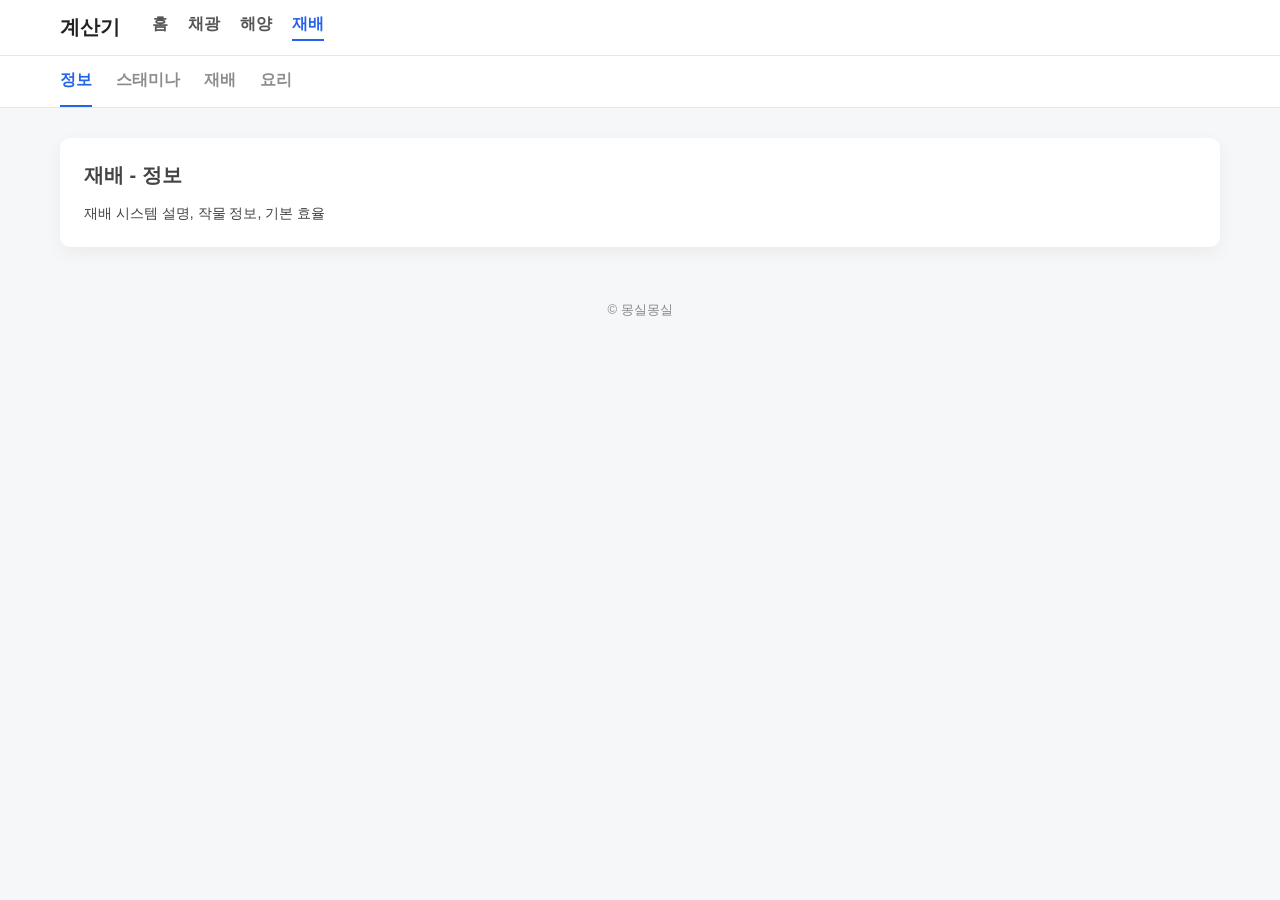
<file: farming.html>
<!DOCTYPE html>
<html lang="ko">
<head>
  <meta charset="UTF-8" />
  <meta name="viewport" content="width=device-width, initial-scale=1.0" />
  <title>🍎계산기 - 재배</title>

  <!-- 공통 스타일 -->
  <link rel="stylesheet" href="css/style.css" />

  <!-- 재배 전용 스타일 (추후) -->
  <!-- <link rel="stylesheet" href="farming.css" /> -->
</head>
<body>

  <!-- ===== 상단 헤더 ===== -->
  <header class="top-header">
    <div class="header-inner">

      <div class="logo">계산기</div>

      <nav class="main-nav">
        <a href="index.html">홈</a>
        <a href="mining.html">채광</a>
        <a href="ocean.html">해양</a>
        <a href="farming.html" class="active">재배</a>
      </nav>

    </div>
  </header>

  <!-- ===== 재배 하위 탭 ===== -->
  <div class="sub-header">
    <div class="sub-header-inner">
      <a href="#" class="active" data-target="tab-info">정보</a>
      <a href="#" data-target="tab-stamina">스태미나</a>
      <a href="#" data-target="tab-farm">재배</a>
      <a href="#" data-target="tab-cook">요리</a>
    </div>
  </div>

  <!-- ===== 메인 콘텐츠 ===== -->
  <main class="page">
    <section class="content-area">

      <!-- 정보 -->
      <div id="tab-info" class="tab-content">
        <h2 class="content-title">재배 - 정보</h2>
        <p>재배 시스템 설명, 작물 정보, 기본 효율</p>
      </div>

      <!-- 스태미나 -->
      <div id="tab-stamina" class="tab-content" style="display:none;">
        <h2 class="content-title">재배 - 스태미나</h2>
        <p>스태미나 소모 및 회복 계산 영역</p>
      </div>

      <!-- 재배 -->
      <div id="tab-farm" class="tab-content" style="display:none;">
        <h2 class="content-title">재배 - 재배</h2>
        <p>작물별 수익, 재배 효율 계산 영역</p>
      </div>

      <!-- 요리 -->
      <div id="tab-cook" class="tab-content" style="display:none;">
        <h2 class="content-title">재배 - 요리</h2>
        <p>요리 제작 수익 및 재료 효율</p>
      </div>

    </section>
  </main>

  <footer class="footer">
    © 몽실몽실
  </footer>

  <!-- 공통 스크립트 -->
  <script src="js/script.js"></script>

  <!-- 재배 전용 스크립트 -->
  <!-- <script src="farming.js"></script> -->

</body>
</html>
</file>
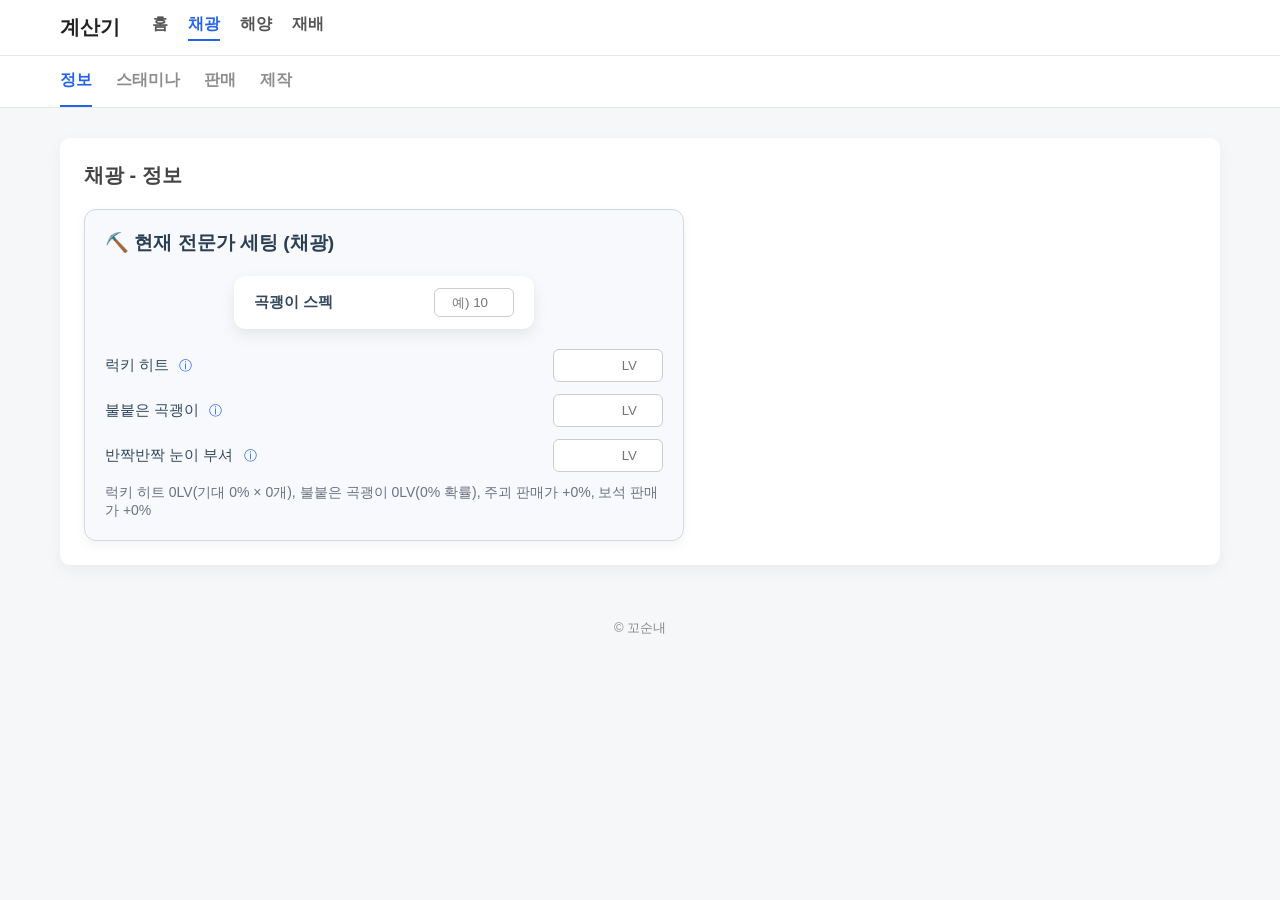
<file: mining.html>
<!DOCTYPE html>
<html lang="ko">
<head>
  <meta charset="UTF-8" />
  <meta name="viewport" content="width=device-width, initial-scale=1.0" />
  <title>🍎계산기 - 채광</title>

  <!-- 공통 스타일 -->
  <link rel="stylesheet" href="css/style.css" />

  <!-- 채광 전용 스타일 (나중에 작성) -->
  <!-- <link rel="stylesheet" href="mining.css" /> -->
</head>
<body>

  <!-- ===== 상단 헤더 (공통) ===== -->
  <header class="top-header">
    <div class="header-inner">

      <div class="logo">계산기</div>

      <nav class="main-nav">
        <a href="index.html">홈</a>
        <a href="mining.html" class="active">채광</a>
        <a href="ocean.html">해양</a>
        <a href="farming.html">재배</a>
        
      </nav>

    </div>
  </header>

  <!-- ===== 채광 하위 탭 ===== -->
  <div class="sub-header">
    <div class="sub-header-inner">
      <a href="#" class="active" data-target="tab-info">정보</a>
      <a href="#" data-target="tab-stamina">스태미나</a>
      <a href="#" data-target="tab-craft">판매</a>
      <a href="#" data-target="tab-life-craft">제작</a>
    </div>
  </div>

  <!-- ===== 메인 콘텐츠 ===== -->
  <main class="page">
    <section class="content-area">

      <!-- 정보 -->
      <div id="tab-info" class="tab-content">
        <h2 class="content-title">채광 - 정보</h2>
        <p>
          채광 시스템 설명, 드랍 아이템, 기본 효율 정보가 들어갈 영역
        </p>
      </div>

      <!-- 스태미나 -->
      <div id="tab-stamina" class="tab-content" style="display:none;">
        <h2 class="content-title">채광 - 스태미나</h2>
        <p>
          스태미나 소모량, 회복, 하루 수익 계산기 영역
        </p>
      </div>

      <!-- 제작 -->
      <div id="tab-craft" class="tab-content" style="display:none;">
        <h2 class="content-title">채광 - 판매</h2>
        <p>
          제작 재료 소모 대비 효율 계산 영역
        </p>
      </div>

      <!-- 제작(라이프스톤) -->
      <div id="tab-life-craft" class="tab-content" style="display:none;">
        <h2 class="content-title">채광 - 제작</h2>
        <p>라이프 스톤 재료 계산 영역</p>
      </div>

    </section>
  </main>

  <!-- ===== 푸터 ===== -->
  <footer class="footer">
    © 꼬순내
  </footer>

  <!-- 공통 스크립트 -->
  <script src="js/script.js"></script>

  <!-- 채광 전용 스크립트 -->
  <script src="js/mining.js"></script>

</body>
</html>
</file>
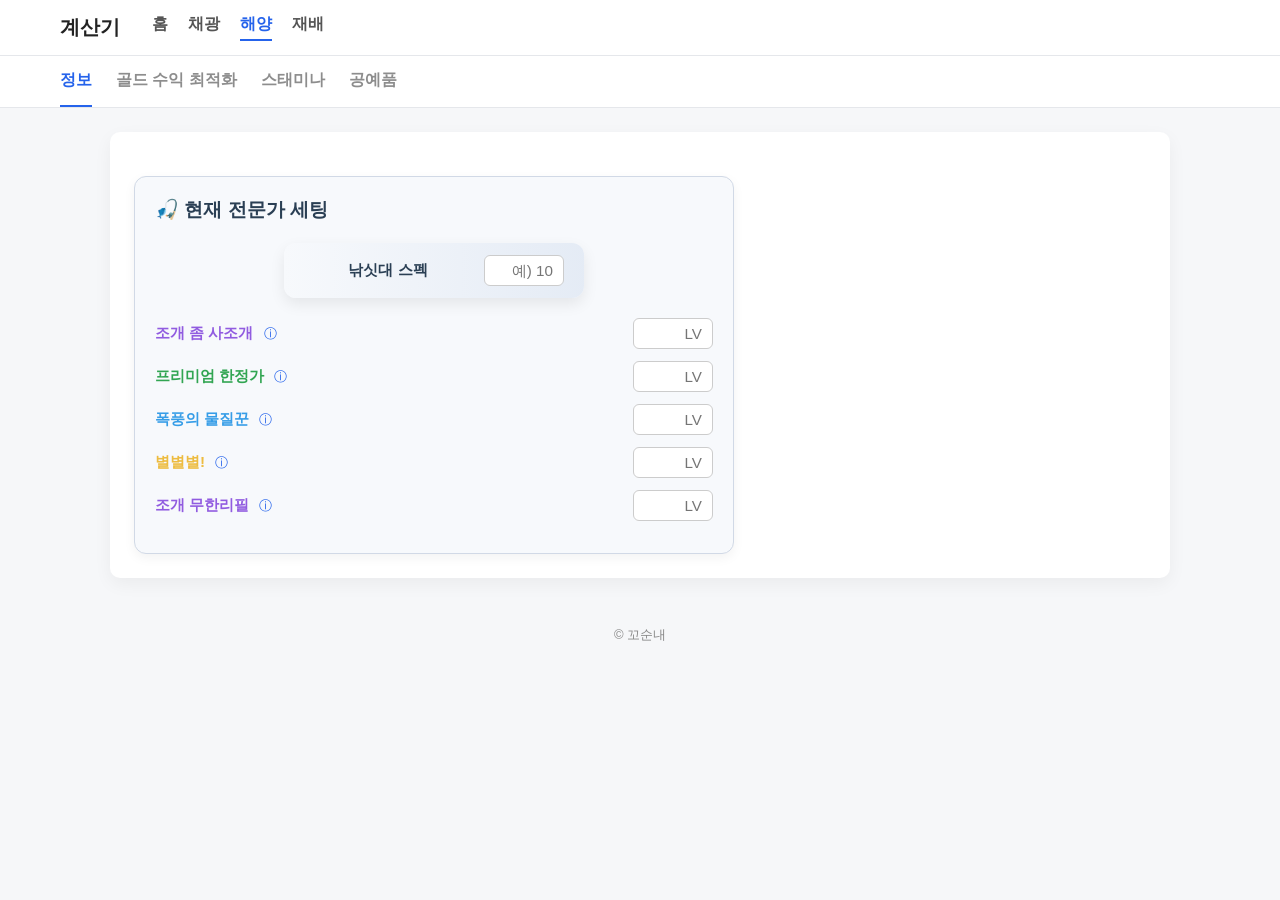
<file: ocean.html>
<!DOCTYPE html>
<html lang="ko">
<head>
  <meta charset="UTF-8" />
  <meta name="viewport" content="width=device-width, initial-scale=1.0" />
  <title>🍎계산기 - 해양</title>
  <link rel="stylesheet" href="css/style.css" />
  <link rel="stylesheet" href="css/ocean.css" />
</head>

<body>

  <header class="top-header">
    <div class="header-inner">
      <div class="logo">계산기</div>
      <nav class="main-nav">
        <a href="index.html">홈</a>
        <a href="mining.html">채광</a>
        <a href="ocean.html" class="active">해양</a>
        <a href="farming.html">재배</a>
      </nav>
    </div>
  </header>

  <div class="sub-header">
    <div class="sub-header-inner">
      <a href="#" class="active" data-target="tab-info">정보</a>
      <a href="#" data-target="tab-gold">골드 수익 최적화</a>
      <a href="#" data-target="tab-stamina">스태미나</a>
      <a href="#" data-target="tab-craft">공예품</a>
    </div>
  </div>

  <main class="page">
    <section class="content-area">

      <!-- 정보 탭 -->
      <div id="tab-info" class="tab-content">

        
        <!-- 전문가 입력 정보 (정보탭용) -->
        <div id="info-expert" class="fish-section-box">
            <h3 style="margin-bottom: 12px;">🎣 현재 전문가 세팅</h3>

            <!-- 낚싯대 스펙 블록 -->
            <div id="info-expert-rod-row">
                <div class="fish-label">낚싯대 스펙</div>
                <input id="info-expert-rod" type="number" placeholder="예) 10">
            </div>

            <div class="fish-row">
                    <div class="fish-label"><span style="color:#915ce0; font-weight:bold;">조개 좀 사조개</span>
                    <span class="info-btn" onclick="toggleDesc('desc-clam')">ⓘ</span>
                </div>
                <div class="input-area">
                    <input id="expert-clam-level" type="number" placeholder="LV">
                </div>
            </div>

            <!-- 조개 좀 사조개 설명 -->
            <div id="desc-clam" class="expert-desc" style="display:none;">
                <ul style="padding-left: 16px; margin: 0;">
                    <li><b>LV 1</b> – 공예품 판매가 +5%</li>
                    <li><b>LV 2</b> – 공예품 판매가 +7%</li>
                    <li><b>LV 3</b> – 공예품 판매가 +10%</li>
                    <li><b>LV 4</b> – 공예품 판매가 +15%</li>
                    <li><b>LV 5</b> – 공예품 판매가 +20%</li>
                    <li><b>LV 6</b> – 공예품 판매가 +30%</li>
                    <li><b>LV 7</b> – 공예품 판매가 +40%</li>
                    <li><b>LV 8</b> – 공예품 판매가 +50%</li>
                </ul>
            </div>

            <div class="fish-row">
                <div class="fish-label"><span style="color:#31a552; font-weight:bold;">프리미엄 한정가</span>
                    <span class="info-btn" onclick="toggleDesc('desc-premium')">ⓘ</span>
                </div>
                <div class="input-area">
                    <input id="info-expert-premium-price" type="number" placeholder="LV">
                </div>
            </div>

            <div id="desc-premium" class="expert-desc">
                <ul style="padding-left: 16px; margin: 0;">
                    <li><b>LV 1</b> – 연금품 판매가 +5%</li>
                    <li><b>LV 2</b> – 연금품 판매가 +7%</li>
                    <li><b>LV 3</b> – 연금품 판매가 +10%</li>
                    <li><b>LV 4</b> – 연금품 판매가 +15%</li>
                    <li><b>LV 5</b> – 연금품 판매가 +20%</li>
                    <li><b>LV 6</b> – 연금품 판매가 +30%</li>
                    <li><b>LV 7</b> – 연금품 판매가 +40%</li>
                    <li><b>LV 8</b> – 연금품 판매가 +50%</li>
                </ul>
            </div>

            <div class="fish-row">
                <div class="fish-label"><span style="color:#369de7; font-weight:bold;">폭풍의 물질꾼</span>
                    <span class="info-btn" onclick="toggleDesc('desc-storm')">ⓘ</span>
                </div>
                <div class="input-area">
                    <input id="expert-storm" type="number" placeholder="LV">
                </div>
            </div>

            <!-- 폭풍의 물질꾼 설명 -->
            <div id="desc-storm" class="expert-desc" style="display:none;">
                <ul style="padding-left: 16px; margin: 0;">
                    <li><b>LV 1</b> – 비 오는 날 수중 어획 시 어패류 1% 확률 추가 드롭</li>
                    <li><b>LV 2</b> – 비 오는 날 수중 어획 시 어패류 3% 확률 추가 드롭</li>
                    <li><b>LV 3</b> – 비 오는 날 수중 어획 시 어패류 5% 확률 추가 드롭</li>
                    <li><b>LV 4</b> – 비 오는 날 수중 어획 시 어패류 7% 확률 추가 드롭</li>
                    <li><b>LV 5</b> – 비 오는 날 수중 어획 시 어패류 10% 확률 추가 드롭</li>
                </ul>
            </div>

            <div class="fish-row">
                <div class="fish-label"><span style="color:#edbc40; font-weight:bold;">별별별!</span>
                    <span class="info-btn" onclick="toggleDesc('desc-star')">ⓘ</span>
                </div>
                <div class="input-area">
                    <input id="expert-star" type="number" placeholder="LV">
                </div>
            </div>

            <!-- 별별별! 설명 -->
            <div id="desc-star" class="expert-desc" style="display:none;">
                <ul style="padding-left: 16px; margin: 0;">
                    <li><b>LV 1</b> – 수중 어획 시 3성 등급 어패류 등장 확률 +1%</li>
                    <li><b>LV 2</b> – 수중 어획 시 3성 등급 어패류 등장 확률 +2%</li>
                    <li><b>LV 3</b> – 수중 어획 시 3성 등급 어패류 등장 확률 +3%</li>
                    <li><b>LV 4</b> – 수중 어획 시 3성 등급 어패류 등장 확률 +4%</li>
                    <li><b>LV 5</b> – 수중 어획 시 3성 등급 어패류 등장 확률 +5%</li>
                    <li><b>LV 6</b> – 수중 어획 시 3성 등급 어패류 등장 확률 +7%</li>
                </ul>
            </div>

            <div class="fish-row">
                <div class="fish-label"><span style="color:#915ce0; font-weight:bold;">조개 무한리필</span>
                    <span class="info-btn" onclick="toggleDesc('desc-clam-refill')">ⓘ</span>
                </div>
                <div class="input-area">
                    <input id="expert-clam-refill" type="number" placeholder="LV">
                </div>
            </div>

            <!-- 조개 무한리필 설명 -->
            <div id="desc-clam-refill" class="expert-desc" style="display:none;">
                <ul style="padding-left: 16px; margin: 0;">
                    <li><b>LV 1</b> – 아일랜드 수중 어획 시 조개 등장 확률 +1%</li>
                    <li><b>LV 2</b> – 아일랜드 수중 어획 시 조개 등장 확률 +1.5%</li>
                    <li><b>LV 3</b> – 아일랜드 수중 어획 시 조개 등장 확률 +2%</li>
                    <li><b>LV 4</b> – 아일랜드 수중 어획 시 조개 등장 확률 +2.5%</li>
                    <li><b>LV 5</b> – 아일랜드 수중 어획 시 조개 등장 확률 +3%</li>
                    <li><b>LV 6</b> – 아일랜드 수중 어획 시 조개 등장 확률 +3.5%</li>
                    <li><b>LV 7</b> – 아일랜드 수중 어획 시 조개 등장 확률 +4%</li>
                    <li><b>LV 8</b> – 아일랜드 수중 어획 시 조개 등장 확률 +4.5%</li>
                    <li><b>LV 9</b> – 아일랜드 수중 어획 시 조개 등장 확률 +5%</li>
                    <li><b>LV10</b> – 아일랜드 수중 어획 시 조개 등장 확률 +7%</li>
                </ul>
            </div>
        </div>
      </div>

      <!-- 골드 수익 최적화 탭 -->
      <div id="tab-gold" class="tab-content" style="display:none;">

        

        <!-- 성급 선택 -->
        <div class="star-toggle">
          <input type="radio" name="star-level" id="star1" value="1" checked onchange="switchStarLevel(this.value)">
          <label for="star1">1성</label>

          <input type="radio" name="star-level" id="star2" value="2" onchange="switchStarLevel(this.value)">
          <label for="star2">2성</label>

          <input type="radio" name="star-level" id="star3" value="3" onchange="switchStarLevel(this.value)">
          <label for="star3">3성</label>

          <!-- 세트 입력 모드 스위치 (오른쪽 끝) -->
          <span class="switcher switcher-set">
            <input type="checkbox" id="switcher-set">
            <label for="switcher-set"></label>
          </span>
        </div>



<!------------------계산기---------------------->



        <!-- 1성 계산기 -->
        <div class="star-level" id="star-1">
          <h3>1성 계산기</h3>

          <!-- 입력칸 -->
          <div class="input-grid">
            <label>굴 <input type="number" id="input-oyster-1" min="0"></label>
            <label>소라 <input type="number" id="input-shell-1" min="0"></label>
            <label>문어 <input type="number" id="input-octopus-1" min="0"></label>
            <label>미역 <input type="number" id="input-seaweed-1" min="0"></label>
            <label>성게 <input type="number" id="input-urchin-1" min="0"></label>
          </div>

          <!-- 계산 버튼 -->
          <button onclick="run1StarOptimization()">1성 최대 골드 계산</button>

          <!-- 결과 카드 포함 -->
          <div class="result-card" id="result-card-1">
            <div class="result-header">
              <h3>📊 최적 조합 결과</h3>
              <div class="result-gold">
                💰 <span id="result-gold-1">0</span>
                <small id="result-premium-bonus-1" style="margin-left: 8px; color: #aaaaaa;">+0%</small>
              </div>
            </div>

            <div class="result-products">
              <div>영생의 아쿠티스 <span id="result-acutis-1">0</span></div>
              <div>크라켄의 광란체 <span id="result-frenzy-1">0</span></div>
              <div>리바이던의 깃털 <span id="result-feather-1">0</span></div>
            </div>

            <div class="result-section">
              <h4>🔹 필요 정수 제작</h4>
              <p id="result-essence-1"></p>
            </div>

            <div class="result-section">
              <h4>🔹 필요 핵 제작</h4>
              <p id="result-core-1"></p>
            </div>

            <div class="result-section">
              <h4>🔹 필요 재료</h4>
              <p id="result-block-1"></p>
            </div>

            <div class="result-section">
              <h4>🔹 필요 물고기</h4>
              <p id="result-fish-1"></p>
            </div>
          </div>
        </div>

        
        <!-- ================= 2성 계산기 ================= -->
        <div class="star-level" id="star-2" style="display:none;">
          <h3>2성 계산기</h3>
          <div class="input-grid">
            <label>굴 ★★ <input type="number" id="input-guard-2"></label>
            <label>소라 ★★ <input type="number" id="input-wave-2"></label>
            <label>문어 ★★ <input type="number" id="input-chaos-2"></label>
            <label>미역 ★★ <input type="number" id="input-life-2"></label>
            <label>성게 ★★ <input type="number" id="input-decay-2"></label>
          </div>
          <button onclick="run2StarOptimization()">2성 최대 골드 계산</button>

          <div class="result-card" id="result-card-2">
            <div class="result-header">
              <h3>📊 최적 조합 결과</h3>
              <div class="result-gold">
                💰 <span id="result-gold-2">0</span>
                <small id="result-premium-bonus-2" style="margin-left: 8px; color: #aaaaaa;">+0%</small>
              </div>
            </div>

            <div class="result-products">
              <div>해구의 파동 코어 <span id="result-acutis-2">0</span></div>
              <div>침묵의 심해 비약 <span id="result-frenzy-2">0</span></div>
              <div>청해룡의 날개 <span id="result-feather-2">0</span></div>
            </div>

            <div class="result-section">
              <h4>🔹 필요 에센스 제작</h4>
              <p id="result-essence-2"></p>
            </div>

            <div class="result-section">
              <h4>🔹 필요 결정 제작</h4>
              <p id="result-core-2"></p>
            </div>

            <div class="result-section">
              <h4>🔹 필요 재료</h4>
              <p id="result-material-2"></p>
            </div>

            <div class="result-section">
              <h4>🔹 추가 산호</h4>
              <p id="result-coral-2"></p>
            </div>

            <div class="result-section">
              <h4>🔹 추가 광물</h4>
              <p id="result-extra-2"></p>
            </div>
          </div>
        </div>

        <!-- ================= 3성 계산기 ================= -->
        <div class="star-level" id="star-3" style="display:none;">
          <h3>3성 계산기</h3>
          <div class="input-grid">
            <label>굴 ★★★ <input type="number" id="input-oyster-3"></label>
            <label>소라 ★★★ <input type="number" id="input-conch-3"></label>
            <label>문어 ★★★ <input type="number" id="input-octopus-3"></label>
            <label>미역 ★★★ <input type="number" id="input-seaweed-3"></label>
            <label>성게 ★★★ <input type="number" id="input-urchin-3"></label>
          </div>
          <button onclick="run3StarOptimization()">3성 최대 골드 계산</button>

          <div class="result-card" id="result-card-3">
            <div class="result-header">
              <h3>📊 최적 조합 결과</h3>
              <div class="result-gold">
                💰 <span id="result-gold-3">0</span>
                <small id="result-premium-bonus-3" style="margin-left: 8px; color: #aaaaaa;">+0%</small>
              </div>
            </div>

            <div class="result-products">
              <div>아쿠아 펄스 파편 <span id="result-aqua-3">0</span></div>
              <div>나우틸러스의 손 <span id="result-nautilus-3">0</span></div>
              <div>무저의 척추 <span id="result-spine-3">0</span></div>
            </div>

            <div class="result-section">
              <h4>🔹 필요 엘릭서 제작</h4>
              <p id="result-essence-3"></p>
            </div>

            <div class="result-section">
              <h4>🔹 필요 영약 제작</h4>
              <p id="result-core-3"></p>
            </div>

            <div class="result-section">
              <h4>🔹 필요 재료</h4>
              <p id="result-material-3"></p>
            </div>

            <div class="result-section">
              <h4>🔹 필요 블록</h4>
              <p id="result-block-3"></p>
            </div>

            <div class="result-section">
              <h4>🔹 필요 꽃</h4>
              <p id="result-flower-3"></p>
            </div>
          </div>
        </div>

        <script>
          function switchStarLevel(level){
            const starCards = document.querySelectorAll('.star-level');
            starCards.forEach(card => card.style.display = 'none');
            document.getElementById('star-' + level).style.display = 'block';
          }
        </script>
      </div>
      
      <!-- 스태미나 탭 -->
      <div id="tab-stamina" class="tab-content" style="display:none;">
        <div class="stamina-card">
          <div class="stamina-header">
            <h3 class="stamina-header-title">스태미나 계산기</h3>
            <span id="stamina-expert-summary" class="stamina-header-expert">
              (전문가 적용 예상치)
            </span>
          </div>

          <div class="stamina-inputs-horizontal">
            <label class="stamina-input-label">
              스태미나
              <input type="number" id="input-stamina" value="" min="0" placeholder="예) 3000">
            </label>

            <label class="stamina-input-label">
              채집할 아이템
              <select id="stamina-item-select">
                <option value="굴">굴</option>
                <option value="소라">소라</option>
                <option value="문어">문어</option>
                <option value="미역">미역</option>
                <option value="성게">성게</option>
              </select>
            </label>
          </div>

          <div class="stamina-button-wrapper">
              <button id="stamina-calc-btn">계산하기</button>
          </div>

          <div class="stamina-result-card">
              <div id="stamina-item-list">아직 계산되지 않았습니다.</div>
          </div>


      

    </section>
  </main>

  <footer class="footer">© 꼬순내</footer>

  
  
  <script src="js/utill.js"></script>
  <script src="js/expert.js"></script>
  <script src="js/ocean1st.js"></script>
  <script src="js/ocean2st.js"></script>
  <script src="js/ocean3st.js"></script>
  <script src="js/oceanstamina.js"></script>
  <script src="js/oceaninit.js"></script>
  <script src="js/script.js"></script>


</body>
</html>
</file>
<file: css/style.css>
/* ===== 기본 설정 ===== */
* {
  box-sizing: border-box;
  margin: 0;
  padding: 0;
}

body {
  font-family: -apple-system, BlinkMacSystemFont, "Segoe UI",
               Roboto, "Noto Sans KR", sans-serif;
  background-color: #f6f7f9;
  color: #222;
}

/* ===== 상단 헤더 ===== */
.top-header {
  background-color: #ffffff;
  border-bottom: 1px solid #e5e7eb;
}

.header-inner {
  max-width: 1200px;
  margin: 0 auto;
  padding: 14px 20px;
  display: flex;
  align-items: center;
  gap: 32px;
}

.logo {
  font-size: 20px;
  font-weight: 800;
}

/* ===== 메인 네비 ===== */
.main-nav {
  display: flex;
  gap: 20px;
}

.main-nav a {
  text-decoration: none;
  color: #555;
  font-weight: 600;
  padding-bottom: 4px;
}

.main-nav a.active {
  color: #2563eb;
  border-bottom: 2px solid #2563eb;
}

/* ===== 2차 탭 ===== */
.sub-header {
  background-color: #ffffff;
  border-bottom: 1px solid #e5e7eb;
}

.sub-header-inner {
  max-width: 1200px;
  margin: 0 auto;
  padding: 0 20px;
  display: flex;
  gap: 24px;
}

.sub-header-inner a {
  padding: 14px 0;
  text-decoration: none;
  color: #8d8d8d;
  font-weight: 600;
}

.sub-header-inner a.active {
  color: #2563eb;
  border-bottom: 2px solid #2563eb;
}

/* ===== 메인 콘텐츠 ===== */
.page {
  max-width: 1200px;
  margin: 30px auto;
  padding: 0 20px;
}

.content-area {
  background-color: #ffffff;
  border-radius: 10px;
  padding: 24px;
  box-shadow: 0 6px 18px rgba(0,0,0,0.05);
}

.content-title {
  font-size: 20px;
  margin-bottom: 16px;
}

.tab-content {
  font-size: 14px;
  color: #444;
}

/* ===== 푸터 ===== */
.footer {
  text-align: center;
  padding: 24px;
  font-size: 13px;
  color: #888;
}
</file>
<file: css/ocean.css>
/* =========================
   OCEAN – Result Focus UI
========================= */

/* 페이지 기본 */
.page {
    max-width: 1100px;
    margin: 0 auto;
    padding: 24px 20px;
}



/* =========================
   성급 토글
========================= */
.star-toggle {
  display: flex;
  align-items: center;
  justify-content: flex-start;
  gap: 10px;
  position: relative;
  padding: 10px 0;
  width: 100%;
}

/* 성급 라디오 버튼 숨기기 */
.star-toggle input[type="radio"] {
  display: none;
}

/* 성급 라벨 스타일 */
.star-toggle label {
  padding: 8px 18px;
  border-radius: 999px;
  border: 1px solid #d0d0d0;
  cursor: pointer;
  font-size: 0.9rem;
  background: #fafafa;
  transition: background 0.2s ease;
  text-align: center;
  user-select: none;
}

/* 선택된 상태 */
.star-toggle input[type="radio"]:checked + label {
  background: #1e6fd9;
  color: #fff;
  border-color: #1e6fd9;
}

/* 마우스 오버 */
.star-toggle label:hover {
  background: #d0e4ff;
}

/* =========================
   세트 스위치
========================= */
/* 스위치 컨테이너 */
.star-toggle .switcher-set {
  margin-left: auto;
  position: relative;
  width: 50px; /* 원하는 크기 */
  height: 26px;
}

/* 체크박스 숨기기 */
.star-toggle .switcher-set input {
  opacity: 0;
  width: 0;
  height: 0;
}

/* 스위치 라벨 디자인 */
.star-toggle .switcher-set label {
  position: absolute;
  cursor: pointer;
  background-color: #ccc;
  border-radius: 24px;
  top: 0;
  left: 0;
  right: 0;
  bottom: 0;
  transition: 0.4s;
}

/* 스위치 안 원 */
.star-toggle .switcher-set label:before {
  position: absolute;
  content: "";
  height: 20px;
  width: 20px;
  left: 2px;
  bottom: 2px;
  background-color: white;
  border-radius: 50%;
  transition: 0.4s;
}

/* 체크되면 오른쪽으로 이동 + 색상 변경 */
.star-toggle .switcher-set input:checked + label {
  background-color: #1e6fd9;
}

.star-toggle .switcher-set input:checked + label:before {
  transform: translateX(24px); /* 50px 스위치 기준 */
}



/* =========================
   입력 영역
========================= */
.star-level h3 {
    margin-bottom: 12px;
    font-size: 1.1rem;
}


.input-grid {
    display: grid;
    grid-template-columns: repeat(auto-fit, minmax(140px, 1fr));
    gap: 14px;
    margin-bottom: 16px;
}

.input-grid label {
    display: flex;
    flex-direction: column;
    font-size: 0.85rem;
    color: #444;
}

.input-grid input {
    margin-top: 6px;
    padding: 8px;
    border-radius: 8px;
    border: 1px solid #ccc;
    text-align: center;
}


/* =========================
   계산 버튼
========================= */
button {
    margin-top: 6px;
    padding: 10px 22px;
    border-radius: 10px;
    border: none;
    background: #1e6fd9;
    color: #fff;
    font-weight: 600;
    cursor: pointer;
    transition: background 0.2s;
}

button:hover {
    background: #1558b0;
}

/* =========================
   결과 카드
========================= */
.result-card {
    margin-top: 24px;
    padding: 22px;
    background: #ffffff;
    border-radius: 16px;
    box-shadow: 0 8px 24px rgba(0,0,0,0.08);
}

/* 헤더 */
.result-header {
    display: flex;
    justify-content: space-between;
    align-items: center;
    border-bottom: 1px solid #eee;
    padding-bottom: 12px;
    margin-bottom: 16px;
}

.result-header h3 {
    margin: 0;
    font-size: 1.1rem;
}

.result-gold {
    font-size: 1.3rem;
    font-weight: 700;
    color: #d62828;
}


/* =========================
   제작 결과 카드
========================= */
.result-products {
    display: grid;
    grid-template-columns: repeat(3, 1fr);
    gap: 12px;
    margin-bottom: 20px;
}

.result-products div {
    background: #f8f9fb;
    border-radius: 12px;
    padding: 14px 10px;
    text-align: center;
    font-size: 0.85rem;
}

.result-products span {
    display: block;
    margin-top: 6px;
    font-size: 1.2rem;
    font-weight: 700;
    color: #1e6fd9;
}


/* ===============================
   정보탭 전문가 입력 UI
   =============================== */





#tab-info #info-expert {
    background-color: #f7f9fc; /* 살짝 밝은 배경 */
    border: 1px solid #d1d9e6; /* 테두리 강조 */
    border-radius: 12px;
    padding: 20px;
    max-width: 600px;
    margin-top: 20px;
    box-shadow: 0 4px 12px rgba(0,0,0,0.05);
}

#tab-info #info-expert h3 {
    font-size: 1.2rem;
    font-weight: 600;
    color: #2a3f54;
    margin-bottom: 16px;
}

/* 행 스타일 */
#tab-info #info-expert .fish-row {
    display: flex;
    align-items: center;
    justify-content: space-between;
    margin-bottom: 12px;
}

/* 레이블 스타일 */
#tab-info #info-expert .fish-label {
    font-size: 0.95rem;
    color: #34495e;
    flex: 1;
}

/* 입력창 스타일 */
#tab-info #info-expert .input-area {
    flex: 1;
    display: flex;
    justify-content: flex-end;
}

#tab-info #info-expert .input-area input {
    width: 80px;
    padding: 6px 10px;
    font-size: 0.95rem;
    border: 1px solid #ccc;
    border-radius: 6px;
    text-align: right;
    transition: border-color 0.2s, box-shadow 0.2s;
}

/* 입력창 포커스 효과 */
#tab-info #info-expert .input-area input:focus {
    border-color: #4a90e2;
    box-shadow: 0 0 4px rgba(74,144,226,0.3);
    outline: none;
}

/* 모든 number input 화살표 제거 */
input[type=number]::-webkit-inner-spin-button,
input[type=number]::-webkit-outer-spin-button {
    -webkit-appearance: none;
    margin: 0;
}

input[type=number] {
    -moz-appearance: textfield; /* Firefox */
}




/* 낚싯대 스펙 블록 - 기존 카드 느낌 + 생동감 */
#tab-info #info-expert-rod-row {
    display: flex;
    align-items: center;
    justify-content: center; /* 블록 가운데 정렬 */
    padding: 12px 20px;
    max-width: 300px;
    margin: 20px auto;
    border-radius: 12px;
    box-shadow: 0 6px 15px rgba(0,0,0,0.08);
    background-size: 200% auto;
    color: #2a3f54; /* 기존 카드 글자 색과 유사 */
    font-weight: 500;
    text-align: center;
    cursor: default;
    transition: transform 0.3s ease, box-shadow 0.3s ease, background-position 0.5s ease;
    background-image: linear-gradient(to right, #f7f9fc 0%, #e4ebf5 51%, #f7f9fc 100%); /* 기존 카드 느낌 */
}

/* 블록 호버 시 생동감 효과 */
#tab-info #info-expert-rod-row:hover {
    transform: translateY(-3px); /* 살짝 떠오르는 느낌 */
    box-shadow: 0 10px 25px rgba(0,0,0,0.12);
    background-position: right center; /* 그라데이션 이동 */
}

/* 레이블 */
#tab-info #info-expert-rod-row .fish-label {
    margin-right: 12px;
    white-space: nowrap;
    font-weight: 600;
    color: #2a3f54; /* 기존 카드와 동일 */
}

/* 입력창 */
#tab-info #info-expert-rod-row input {
    width: 80px;
    padding: 6px 10px;
    font-size: 0.95rem;
    border: 1px solid #ccc;
    border-radius: 6px;
    text-align: right;
    background-color: #fff; /* 깔끔하게 */
    transition: box-shadow 0.2s ease;
}

/* 입력창 포커스 */
#tab-info #info-expert-rod-row input:focus {
    outline: none;
    box-shadow: 0 0 4px rgba(74,144,226,0.3);
}



/* ===========정보토글==============*/
   


.info-btn {
    margin-left: 6px;
    font-size: 13px;
    cursor: pointer;
    color: #2563eb;
    user-select: none;
}

/* 설명 박스 */
.expert-desc {
    width: 100%;
    margin: 6px 0 12px 0;
    padding: 8px 10px;
    font-size: 12px;
    color: #4b5563;
    background-color: #f9fafb;
    border-left: 3px solid #2563eb;
    border-radius: 6px;
    display: none;
    line-height: 1.5;
}


/* =========================
   스태미나 카드
========================= */
.stamina-card {
    display: flex;
    flex-direction: column;
    gap: 16px;
    padding: 24px;
    border-radius: 16px;
    box-shadow: 0 8px 24px rgba(0,0,0,0.08);
    background: #ffffff;
    max-width: 480px; /* 카드 폭 넓게 */
    margin: 0 auto 40px auto;
}

/* 제목 + 전문가 정보 */
.stamina-header {
    display: flex;
    flex-direction: column;
    align-items: center;
    gap: 6px; /* 기존 제목-전문가 간격 */
    margin-bottom: 16px; /* 전문가-입력 영역 간격 확대 */
}

.stamina-header-title {
    margin: 0;
    font-size: 1.3rem;
    font-weight: 600;
}

.stamina-header-expert {
    font-size: 0.9rem;
    color: #555;
    text-align: center;
}

/* 입력 영역: 가로 배치 */
.stamina-inputs-horizontal {
    display: flex;
    gap: 12px;
    justify-content: center;
    align-items: flex-end;
    margin-top: 8px;
}

/* 입력 라벨 */
.stamina-input-label {
    display: flex;
    flex-direction: column;
    font-size: 0.9rem;
    color: #444;
    text-align: center;
    width: 140px; /* 기존보다 조금 줄임 */
}

.stamina-input-label input,
.stamina-input-label select {
    margin-top: 6px;
    padding: 8px;
    border-radius: 8px;
    border: 1px solid #ccc;
    text-align: center;
    width: 100%;
    box-sizing: border-box;
}



/* 계산 버튼 */
.stamina-button-wrapper {
    text-align: center;
    margin-top: 12px;
    width: auto; /* 전체 폭 대신 버튼 내용에 맞춤 */
}

.stamina-button-wrapper button {
    padding: 10px 20px; /* 버튼 폭 조금 줄임 */
    border-radius: 10px;
    border: none;
    background: #1e6fd9;
    color: #fff;
    font-weight: 600;
    cursor: pointer;
    min-width: 120px; /* 최소 폭 유지 */
    transition: background 0.2s;
}

.stamina-button-wrapper button:hover {
    background: #1558b0;
}

/* 스태미나 결과 항목: 제작 결과 느낌 */
.stamina-result-products {
    display: grid;
    grid-template-columns: repeat(auto-fit, minmax(100px, 1fr));
    gap: 12px;
    margin-top: 12px;
    text-align: center;
}

/* 개별 카드 */
.stamina-result-products div {
    background: #f8f9fb; /* 카드 배경 */
    border-radius: 12px;
    padding: 14px 10px;
    font-size: 0.85rem;
    box-shadow: 0 4px 12px rgba(0,0,0,0.04);
    transition: transform 0.2s ease, box-shadow 0.3s ease, background 0.3s ease;
}


/* 수량 강조 */
.stamina-result-products span {
    display: block;
    margin-top: 6px;
    font-size: 1.2rem;
    font-weight: 700;
    color: #1e6fd9;
}









/* =========================
   반응형
========================= */
@media (max-width: 768px) {
    .result-products {
        grid-template-columns: 1fr;
    }

    .result-header {
        flex-direction: column;
        align-items: flex-start;
        gap: 6px;
    }

        #tab-info #info-expert .fish-row {
        flex-direction: column;
        align-items: flex-start;
    }

    #tab-info #info-expert .input-area {
        width: 100%;
        justify-content: flex-start;
        margin-top: 6px;
    }

    #tab-info #info-expert .input-area input {
        width: 100%;
    }

}
</file>
